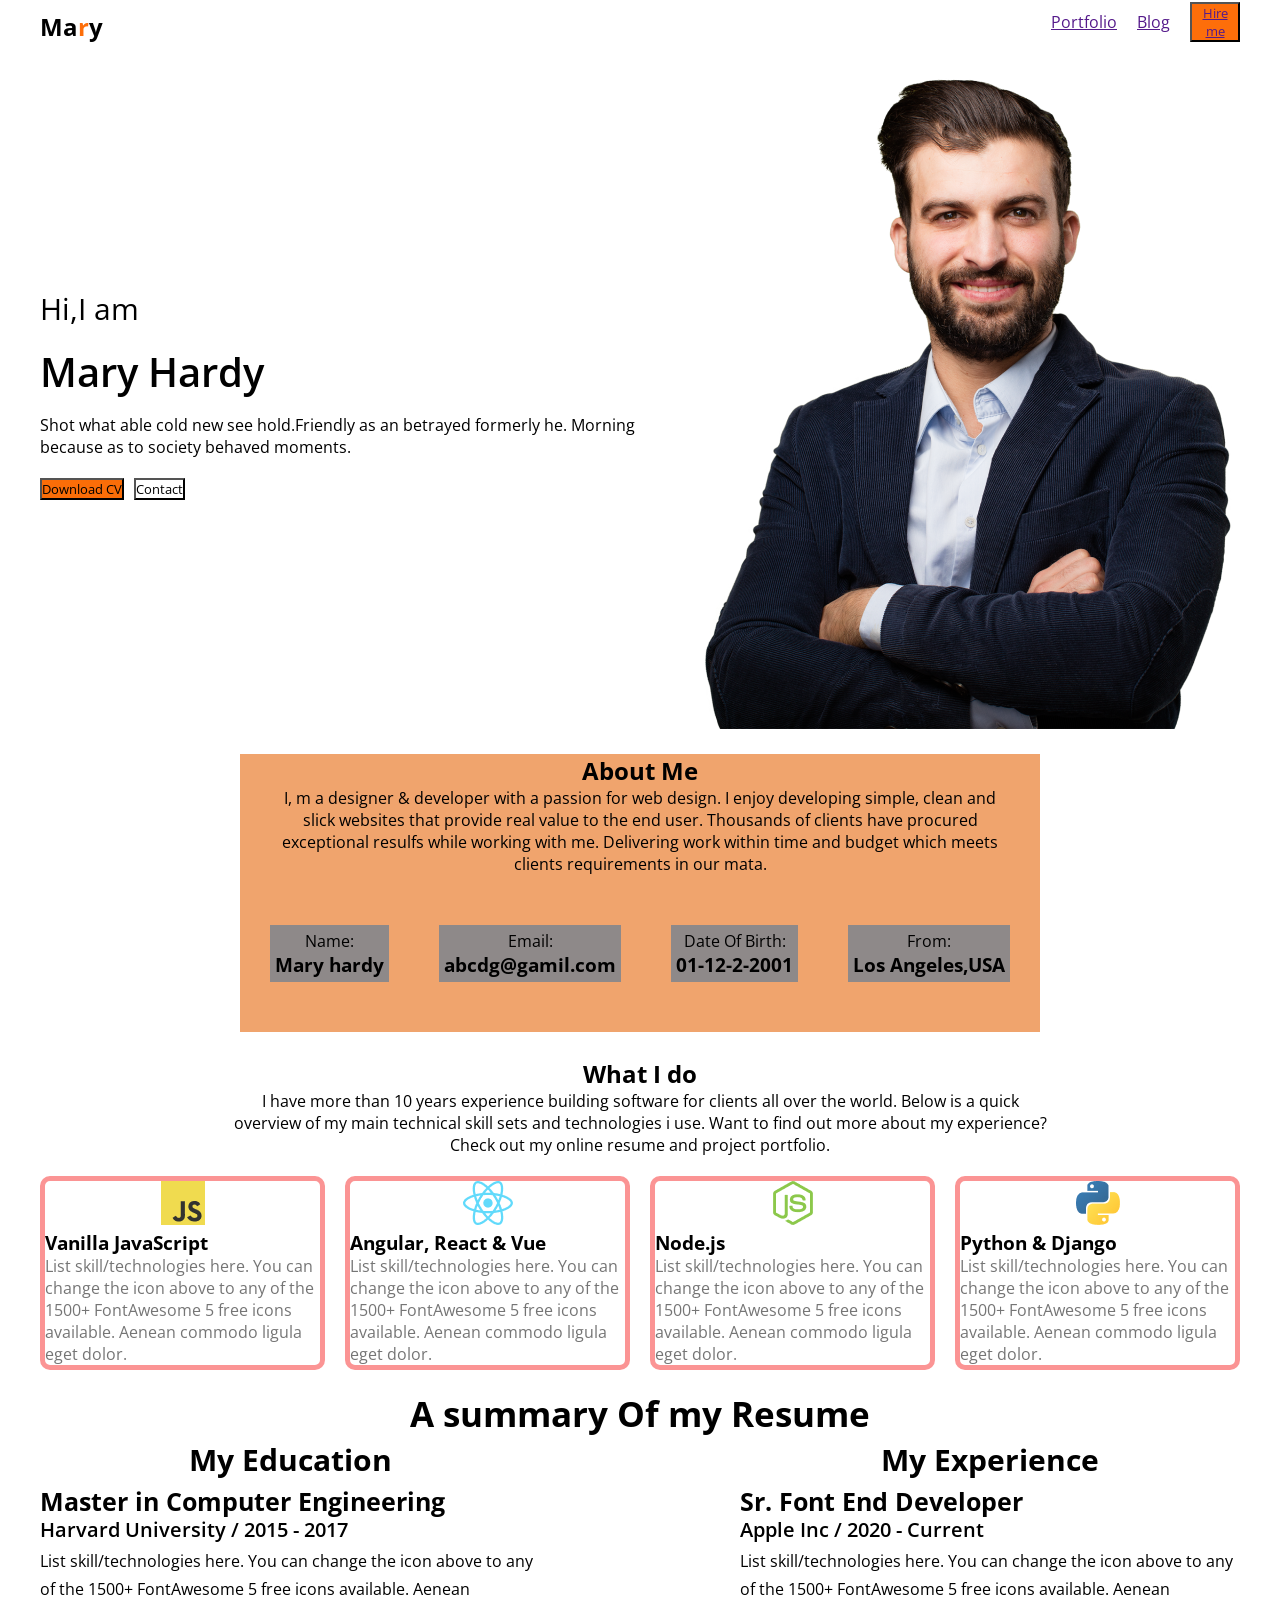
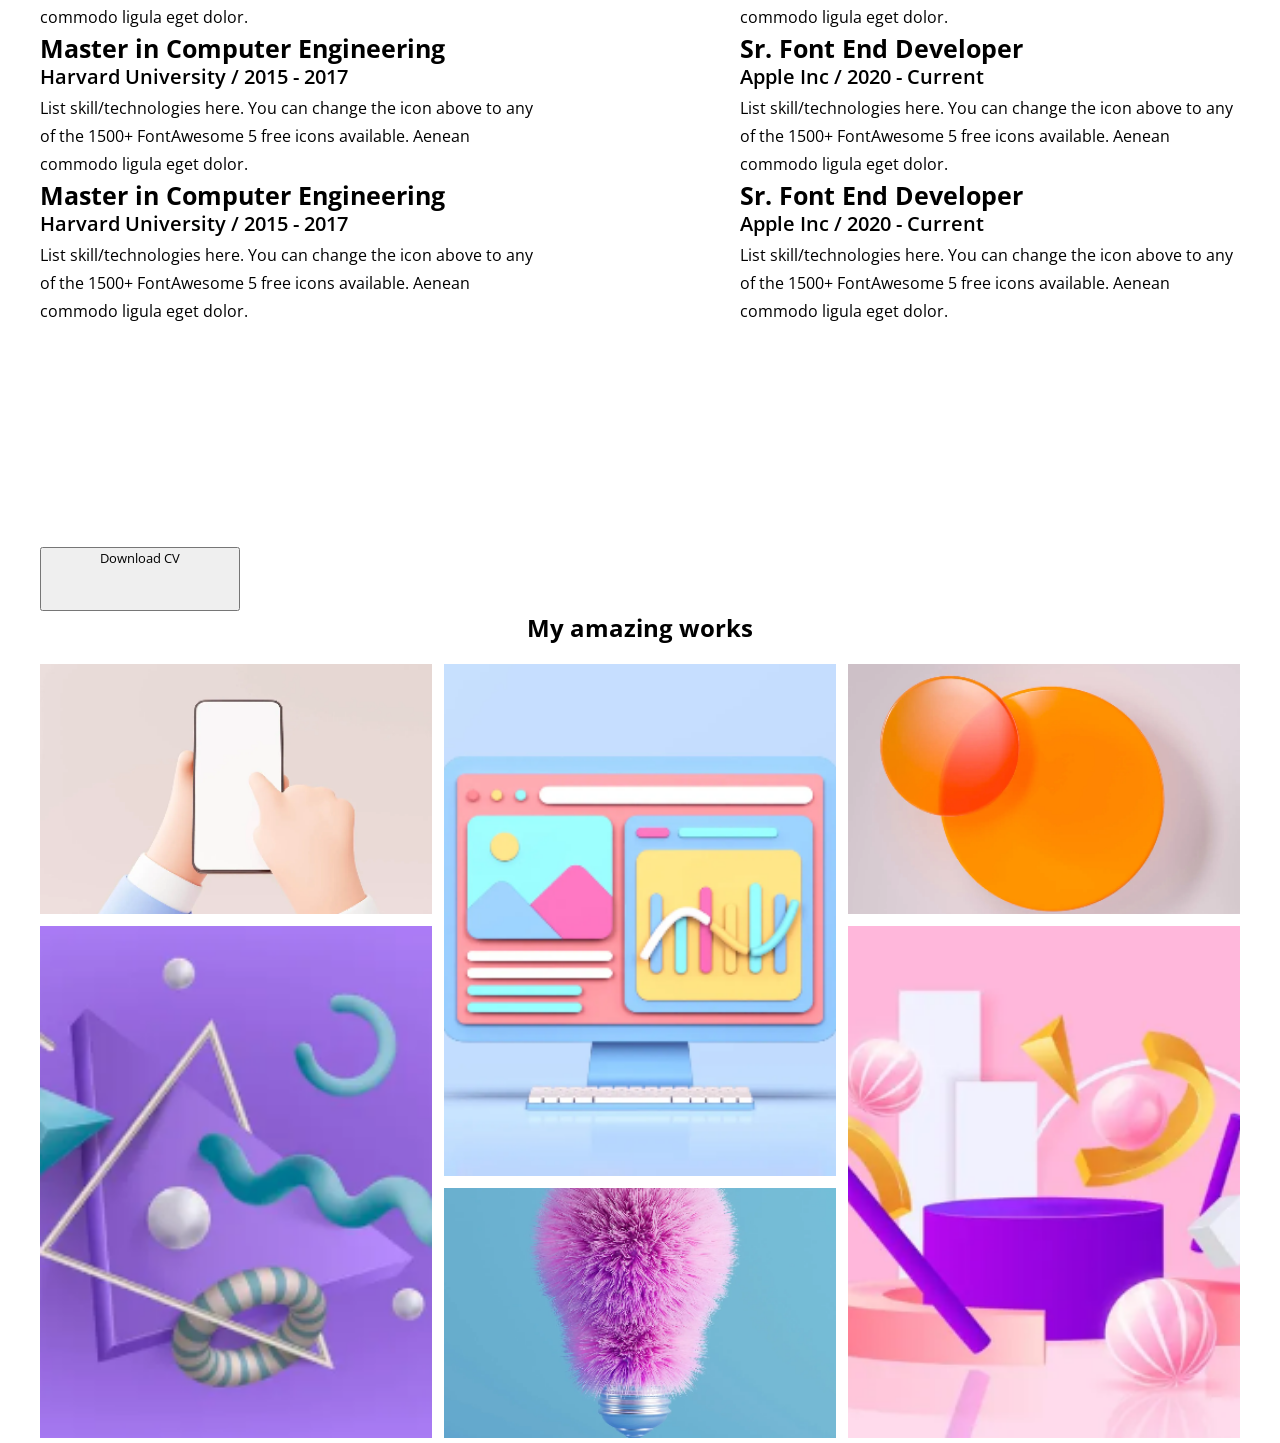
<file: index.html>
<!DOCTYPE html>
<html lang="en">
<head>
    <meta charset="UTF-8">
    <meta name="viewport" content="width=device-width, initial-scale=1.0">
    <title>Document</title>
    <link rel="stylesheet" href="./styles.css">
    <link rel="preconnect" href="https://fonts.googleapis.com">
<link rel="preconnect" href="https://fonts.gstatic.com" crossorigin>
<link href="https://fonts.googleapis.com/css2?family=Open+Sans:ital,wght@0,300..800;1,300..800&display=swap" rel="stylesheet">
</head>
<body>
    <header>

<nav class="container">
<h1 >Ma<span class="logo-r">r</span>y</h1>

<ol>
<li><a href="">Portfolio</a></li>
<li><a href="">Blog</a></li>
<li><button class="Hire-me"><a href="">Hire me</a></button></li>


</ol>
</nav>

    </header>
    <!--banner section start-->
<section class="hero-parent container">
    <!--left-hero-section-->
    
<div class="hero-left">
<p class="paragraph">Hi,I am</p>
<h2>Mary Hardy</h2>
<p>Shot what able cold new see hold.Friendly as an betrayed formerly he. Morning because as to society behaved moments.</p>
<div class="button">
    <button class="button-1">Download CV</button>
    <button class="button-2">Contact</button>
</div>

</div>
<!--right-hero-section-->
<div >
    <img  src="./images/hardy.png" alt="picture">






</div>



</section>
<!--banner section end-->
<section class="about-me-section ">
    <div class="about-container">
<h2>About Me</h2>
<p>I, m a designer & developer with a passion for web design. I enjoy developing simple, clean and <br>
    slick websites that provide real value to the end user. Thousands of clients have procured <br>
    exceptional resulfs while working with me. Delivering work within time and budget which meets <br>
    clients requirements in our mata.</p>

    <div class="about-box-parent">

    <div class="box">
        <p>Name:</p>
        <h3>Mary hardy</h3>
    </div>
    <div class="box">
        <p>Email:</p>
        <h3>abcdg@gamil.com</h3>

    </div>
    <div class="box">
        <p>Date Of Birth:</p>
        <h3>01-12-2-2001</h3>

    </div>
    <div class="box">
        <p>From:</p>
        <h3>Los Angeles,USA</h3>
    </div>

</div>



</div>

</section>
<!--about me section end-->


<!--what i do section start-->

<section class="what-i-do-parent">
    <div class="what-i-do-max-width">
<h2>What I do</h2>
<p>I have more than 10 years experience building software for clients all over the world. Below is a quick<br>
     overview of my main technical skill sets and technologies i use. Want to find out more about my experience?<br> 
     Check out my online resume and project portfolio.</p>

     <div class="what-i-do-card">
<div class="card"> 
    <img src="./images/icons/js.png" alt="">
    <h3>Vanilla JavaScript </h3>
    <p>List skill/technologies here. You can change the icon 
        above to any of the 1500+ FontAwesome 5 free icons available. 
        Aenean commodo ligula eget dolor.</p>

</div>
<div class="card">
    <img src="./images/icons/react.png" alt="">
    <h3>Angular, React & Vue</h3>
    <p>List skill/technologies here. You can change the icon above to any of the
         1500+ FontAwesome 5 free icons available. 
         Aenean commodo ligula eget dolor.</p>




</div>
<div class="card">
    <img src="./images/icons/nodejs.png" alt="">
    <h3>Node.js</h3>
    <P>List skill/technologies here. You can change the icon above to any of the 1500+ FontAwesome 
        5 free icons available. 
        Aenean commodo ligula eget dolor.</P>




</div>
<div class="card">
    <img src="./images/icons/python-5 1.png" alt="">
    <h3>Python & Django</h3>
    <p>List skill/technologies here. You can change the icon above to any of the 1500+ FontAwesome 5 free 
        icons available. 
        Aenean commodo ligula eget dolor.</p>

</div>

     </div>

</div>
</section>
<!--what i do section end-->

<!--A summary of my resume start-->

<section class="resume-parent">
<h1>A summary Of my Resume</h1>

<div class="resume-parent-two-side">

<div class="education">
    <h2 class="column-title">My Education</h2>

    <div class="resume-item">
        <h3>Master in Computer Engineering</h3>
        <h4>Harvard University / 2015 - 2017</h4>
        <p>List skill/technologies here. You can change the icon above 
            to any of the 1500+ FontAwesome 5 free icons available. Aenean commodo ligula eget dolor.</p>



    </div>

    <div class="resume-item"  >
        <h3>Master in Computer Engineering</h3>
        <h4>Harvard University / 2015 - 2017</h4>
        <p>List skill/technologies here. You can change the icon above 
            to any of the 1500+ FontAwesome 5 free icons available. Aenean commodo ligula eget dolor.</p>


    </div>


    <div class="resume-item">
        <h3>Master in Computer Engineering</h3>
        <h4>Harvard University / 2015 - 2017</h4>
        <p>List skill/technologies here. You can change the icon above 
            to any of the 1500+ FontAwesome 5 free icons available. Aenean commodo ligula eget dolor.</p>


    </div>

    </div>


    <div class="experience">
<h2 class="column-title"> My Experience</h2>

<div class="resume-item">
<h3>Sr. Font End Developer</h3>
<h4>Apple Inc / 2020 - Current</h4>
<p>List skill/technologies here. You can change the icon above 
    to any of the 1500+ FontAwesome 
    5 free icons available. Aenean commodo ligula eget dolor.</p>

</div>
<div class="resume-item">
    <h3>Sr. Font End Developer</h3>
    <h4>Apple Inc / 2020 - Current</h4>
    <p>List skill/technologies here. You can change the icon above 
        to any of the 1500+ FontAwesome 
        5 free icons available. Aenean commodo ligula eget dolor.</p>


</div>
<div class="resume-item">
    <h3>Sr. Font End Developer</h3>
    <h4>Apple Inc / 2020 - Current</h4>
    <p>List skill/technologies here. You can change the icon above 
        to any of the 1500+ FontAwesome 
        5 free icons available. Aenean commodo ligula eget dolor.</p>

</div>


    </div>

    <div  class="resume-button">
        <button>Download CV</button>
    </div>

</div>

</section>

<!--resume end-->
<!--gallery section start-->

<section class="my-amazing-parent container">
    
<h2>My amazing works</h2>


<div class="gallery">
<div class="box-1"> 
    <img src="./images/Rectangle 8.png" alt="">
</div>
<div class="box-2">
    <img src="./images/Rectangle 9.png" alt="">
</div>
<div class="box-3">
    <img src="./images/Rectangle 10.png" alt="">
</div>
<div class="box-4"><img src="./images/Rectangle 11.png" alt="">

</div>
<div class="box-5"><img src="./images/Rectangle 12.png" alt="">
</div>
<div class="box-6">
    <img src="./images/Rectangle 13.png" alt="">
</div>

</div>

</section>










</body>
</html>
</file>
<file: styles.css>
*{
    margin:0;
    padding:0;
    font-family: "Open Sans", sans-serif;
}

.container{
    max-width: 1200px;
    margin:auto;
}


nav{


    display:flex;
    justify-content:space-between;

    
    padding:10px 0px;
    
    

}
ol{
    display:flex;
    flex-direction: row;
    width:189px;
    height:24pX;
    gap:20px;
    list-style:none;
    justify-content:space-between;
    text-align:center;
    font-size: medium;
    align-items: center;



}
.Hire-me{

    background-color: #fd6e0a;
    border-radius: none;
    text-align: center;
    
    

  
    
}
.logo-r{
    
    color:#fd6e0a;
    
}

.hero-parent{
    display:flex;
    justify-content: space-between;
    align-items:center;
   
}
.hero-left h2{
    font-size:40px;
    font-weight: 600;
    margin-top: 15px;
    margin-bottom: 15px;

}
.paragraph{
    font-size:30px;
    font-weight: 600px;
}
.button{
    display: flex;
    gap:10px;
}

.button-1{
    background-color: #fa6d08;
    margin-top: 20px;
    row-gap: 10px;

}
.button-2{
    background-color: #ffffff;
    margin-top: 20px;
}
.about-me-section{
    display:flex;
    flex-direction: column;
    justify-content: center;
    margin-top: 20px;
    text-align: center;
    align-items: center;




}

.about-container{
    max-width:1200px;
    margin:auto;
    background-color: #f0a46d;

    
}




.about-box-parent{
    display:flex;
    gap:30px;
    margin:20px 0px;
    padding:20px;
    

}
.about-box-parent .box{
background-color: #8e8989;
margin:10px;
padding:5px;
}

.what-i-do-parent{
    
    display:flex;
    justify-content: center;
    align-items: center;
    text-align: center;
    gap:10px;
    margin-top: 25px;

}

.what-i-do-max-width{
max-width:1200px;
margin:auto;



}
.what-i-do-card{
display: flex;
justify-content: center;
gap:20px;
margin:20px auto;


} 
.what-i-do-card .card{

    border:5px solid rgb(251, 148, 148);
    border-radius: 10px;
    gap:20px;
    

}
.what-i-do-card .card p{
    color:#757575;
    text-align: left;
    
}
.what-i-do-card .card h3{
    text-align: left;
    
}
.resume-parent{


max-width:1200px;
margin:auto;



}
.resume-parent-two-side{
display: grid;
grid-template-columns:repeat(2 ,2fr);
gap:200px;



}
.resume-parent h1{
 text-align: center;
 font-family: "Open Sans";
 font-style: normal;
 font-size: 35px;





}
.resume-parent-two-side .education .column-title{
 text-align: center;
 font--color: #474747FF;
 font-family: "Open Sans";
 font-size: 30px;
 font-weight: 700;
 line-height: 1.2;
 margin-top: 5px;
 margin-bottom: 8px;
}
.resume-parent-two-side .experience .column-title{
    text-align: center;
    font--color: #474747FF;
    font-family: "Open Sans";
    font-size: 30px;
    font-weight: 700;
    line-height: 1.2;
    margin-top: 5px;
    margin-bottom: 8px;


}
.resume-parent-two-side .resume-item h3{
       
    font--color: #474747FF;
    font-family: "Open Sans";
    font-style: normal;
    font-size: 25px;
    font-weight: 700;
    line-height: 1.2;
    margin-top:2px;
    margin-bottom: 2px;
}

.resume-parent-two-side .resume-item h4{
    font--color: #757575FF;
    font-family: "Open Sans";
    font-style: normal;
    font-size: 20px;
    font-weight: 600;
    line-height: 1.2;
    margin-top: 2px;
    margin-bottom: 5px;

}
.resume-parent-two-side .resume-item p{

    font--color: #757575FF;
    font-family: "Open Sans";
    font-style: normal;
    font-size: 16px;
    font-weight: 400;
    line-height: 1.75;
    margin-top: 2px;
    margin-bottom: 2px;


}
.resume-button button{

    
    width: 200px;
    height: 64px;
    left: 700px;
    top: 3299px;
    
    display:flex;
    justify-content: center;
    margin-top: 20px;

}

.my-amazing-parent{

    text-align: center;

}
.gallery{

    display:grid;
    grid-template-columns:repeat(3,1fr);
    grid-auto-rows: 250px;
    margin-top: 20px;
    gap:12px;
    grid-template-areas: 
    "one two three"
    "four two six"
    "four five six"
    
    ;
    object-fit:cover;

}
.gallery img{
    height:100%;
    width:100%;
    object-fit:cover;
}

.box-1{
grid-area:one;

}
.box-2{
    grid-area:two;

}
.box-3{
    grid-area:three;

}
.box-4{
    grid-area:four;

}
.box-5{

    grid-area:five;
}
.box-6{
    grid-area:six;

}
</file>
